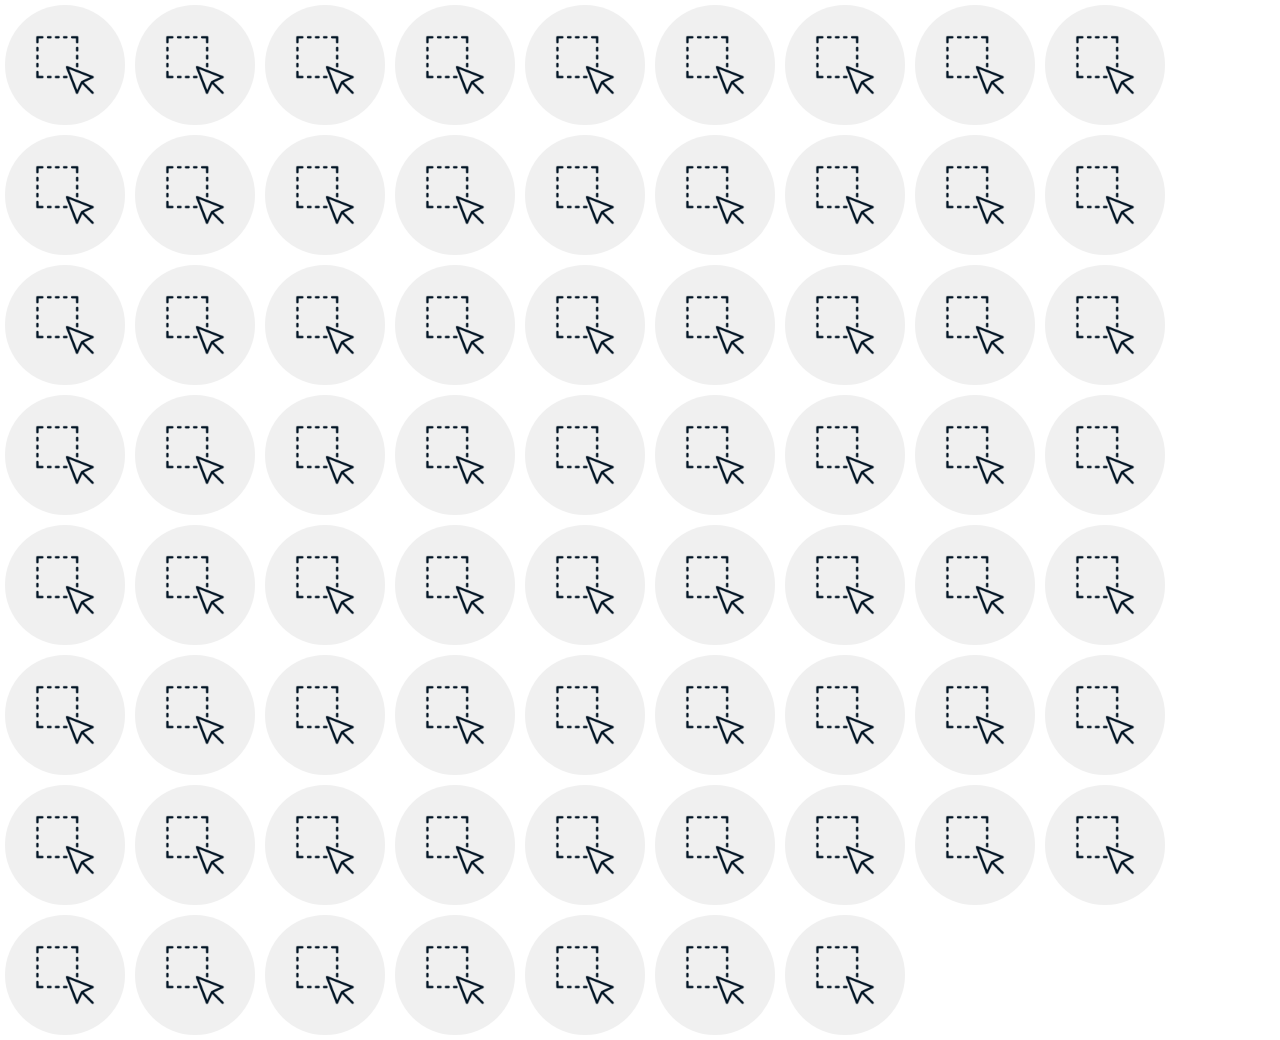
<file: index.html>
<!DOCTYPE html>
<html lang="en">
<head>
	<meta charset="UTF-8">
	<title>Document</title>
	<meta content="width=device-width, initial-scale=1.0" name="viewport">
	<link rel="stylesheet" href="css/style.css">
	<style>
		* {
		    -webkit-print-color-adjust: exact;
		    print-color-adjust: exact;
		  -webkit-user-select: none;  /* Chrome all / Safari all */
		  -moz-user-select: none;     /* Firefox all */
		  -ms-user-select: none;      /* IE 10+ */
		  user-select: none;          /* Likely future */   
		  page-break-after: always;
		}

		@page {
		    size: A4;
		    margin: 20px;
		}
		input{
			position: absolute;
			top: 0;
			bottom: 0;
			left: 0;
			right: 0;
			opacity: 0;
		}
		body{
			display: block;
		}
		.box{
			border-radius: 150px;
			overflow: hidden;
			position: relative;
		    background-image: url('img/select.png');
		    background-size: 100% auto;
			width: 120px;
			height: 120px;
			/*background: #000;*/
			float:left;
			display:inline;
			margin: 5px;
		}
		span{
			-webkit-background-size: 100% auto;
			background-size: 100% auto;
			position: absolute;
			top: 0;
			left: 0;
			width: 100%;
			height: 100%;
		}
		.custom-menu {
		    display: none;
		    z-index: 1000;
		    position: absolute;
		    overflow: hidden;
		    border: 1px solid #CCC;
		    white-space: nowrap;
		    font-family: sans-serif;
		    background: #FFF;
		    color: #333;
		    border-radius: 5px;
		}

		.custom-menu div {
		    padding: 8px 12px;
		    cursor: pointer;
		}

		.custom-menu div:hover {
		    background-color: #DEF;
		}
		.sirez-bottom-center-after{
			width: 20px;
			height: 20px;
			position: absolute;
			bottom: -10px;
			left: -10px;
			left: auto;
			right: -5px;
			background: #50b3bc;
		}
		.sirez-bottom-center{
			position: absolute;
			bottom: 0;
			left: 0;
			right: 0;
		}
		.sirez-top-center{
			position: absolute;
			top: 0;
			left: 0;
			right: 0;
		}
		.sirez{
			position: fixed;
			background: rgba(80,179,188,.5);
		}
	</style>
</head>
<body>
	<div class='custom-menu'>
	  <div><a href="#" data-action="changesize">Задать розмер</a></div>
	  <div><a href="#" data-action="changeimage">Изменить картинку</a></div>
	  <div><a href="#" data-action="third">Third thing</a></div>
	</div>
	<div class="box">&nbsp;</div>
	<div class="box">&nbsp;</div>
	<div class="box">&nbsp;</div>
	<div class="box">&nbsp;</div>
	<div class="box">&nbsp;</div>
	<div class="box">&nbsp;</div>
	<div class="box">&nbsp;</div>
	<div class="box">&nbsp;</div>
	<div class="box">&nbsp;</div>
	<div class="box">&nbsp;</div>
	<div class="box">&nbsp;</div>
	<div class="box">&nbsp;</div>
	<div class="box">&nbsp;</div>
	<div class="box">&nbsp;</div>
	<div class="box">&nbsp;</div>
	<div class="box">&nbsp;</div>
	<div class="box">&nbsp;</div>
	<div class="box">&nbsp;</div>
	<div class="box">&nbsp;</div>
	<div class="box">&nbsp;</div>
	<div class="box">&nbsp;</div>
	<div class="box">&nbsp;</div>
	<div class="box">&nbsp;</div>
	<div class="box">&nbsp;</div>
	<div class="box">&nbsp;</div>
	<div class="box">&nbsp;</div>
	<div class="box">&nbsp;</div>
	<div class="box">&nbsp;</div>
	<div class="box">&nbsp;</div>
	<div class="box">&nbsp;</div>
	<div class="box">&nbsp;</div>
	<div class="box">&nbsp;</div>
	<div class="box">&nbsp;</div>
	<div class="box">&nbsp;</div>
	<div class="box">&nbsp;</div>
	<div class="box">&nbsp;</div>
	<div class="box">&nbsp;</div>
	<div class="box">&nbsp;</div>
	<div class="box">&nbsp;</div>
	<div class="box">&nbsp;</div>
	<div class="box">&nbsp;</div>
	<div class="box">&nbsp;</div>
	<div class="box">&nbsp;</div>
	<div class="box">&nbsp;</div>
	<div class="box">&nbsp;</div>
	<div class="box">&nbsp;</div>
	<div class="box">&nbsp;</div>
	<div class="box">&nbsp;</div>
	<div class="box">&nbsp;</div>
	<div class="box">&nbsp;</div>
	<div class="box">&nbsp;</div>
	<div class="box">&nbsp;</div>
	<div class="box">&nbsp;</div>
	<div class="box">&nbsp;</div>
	<div class="box">&nbsp;</div>
	<div class="box">&nbsp;</div>
	<div class="box">&nbsp;</div>
	<div class="box">&nbsp;</div>
	<div class="box">&nbsp;</div>
	<div class="box">&nbsp;</div>
	<div class="box">&nbsp;</div>
	<div class="box">&nbsp;</div>
	<div class="box">&nbsp;</div>
	<div class="box">&nbsp;</div>
	<div class="box">&nbsp;</div>
	<div class="box">&nbsp;</div>
	<div class="box">&nbsp;</div>
	<div class="box">&nbsp;</div>
	<div class="box">&nbsp;</div>
	<div class="box">&nbsp;</div>
	<script src="js/all.js"></script>
</body>
</html>
</file>
